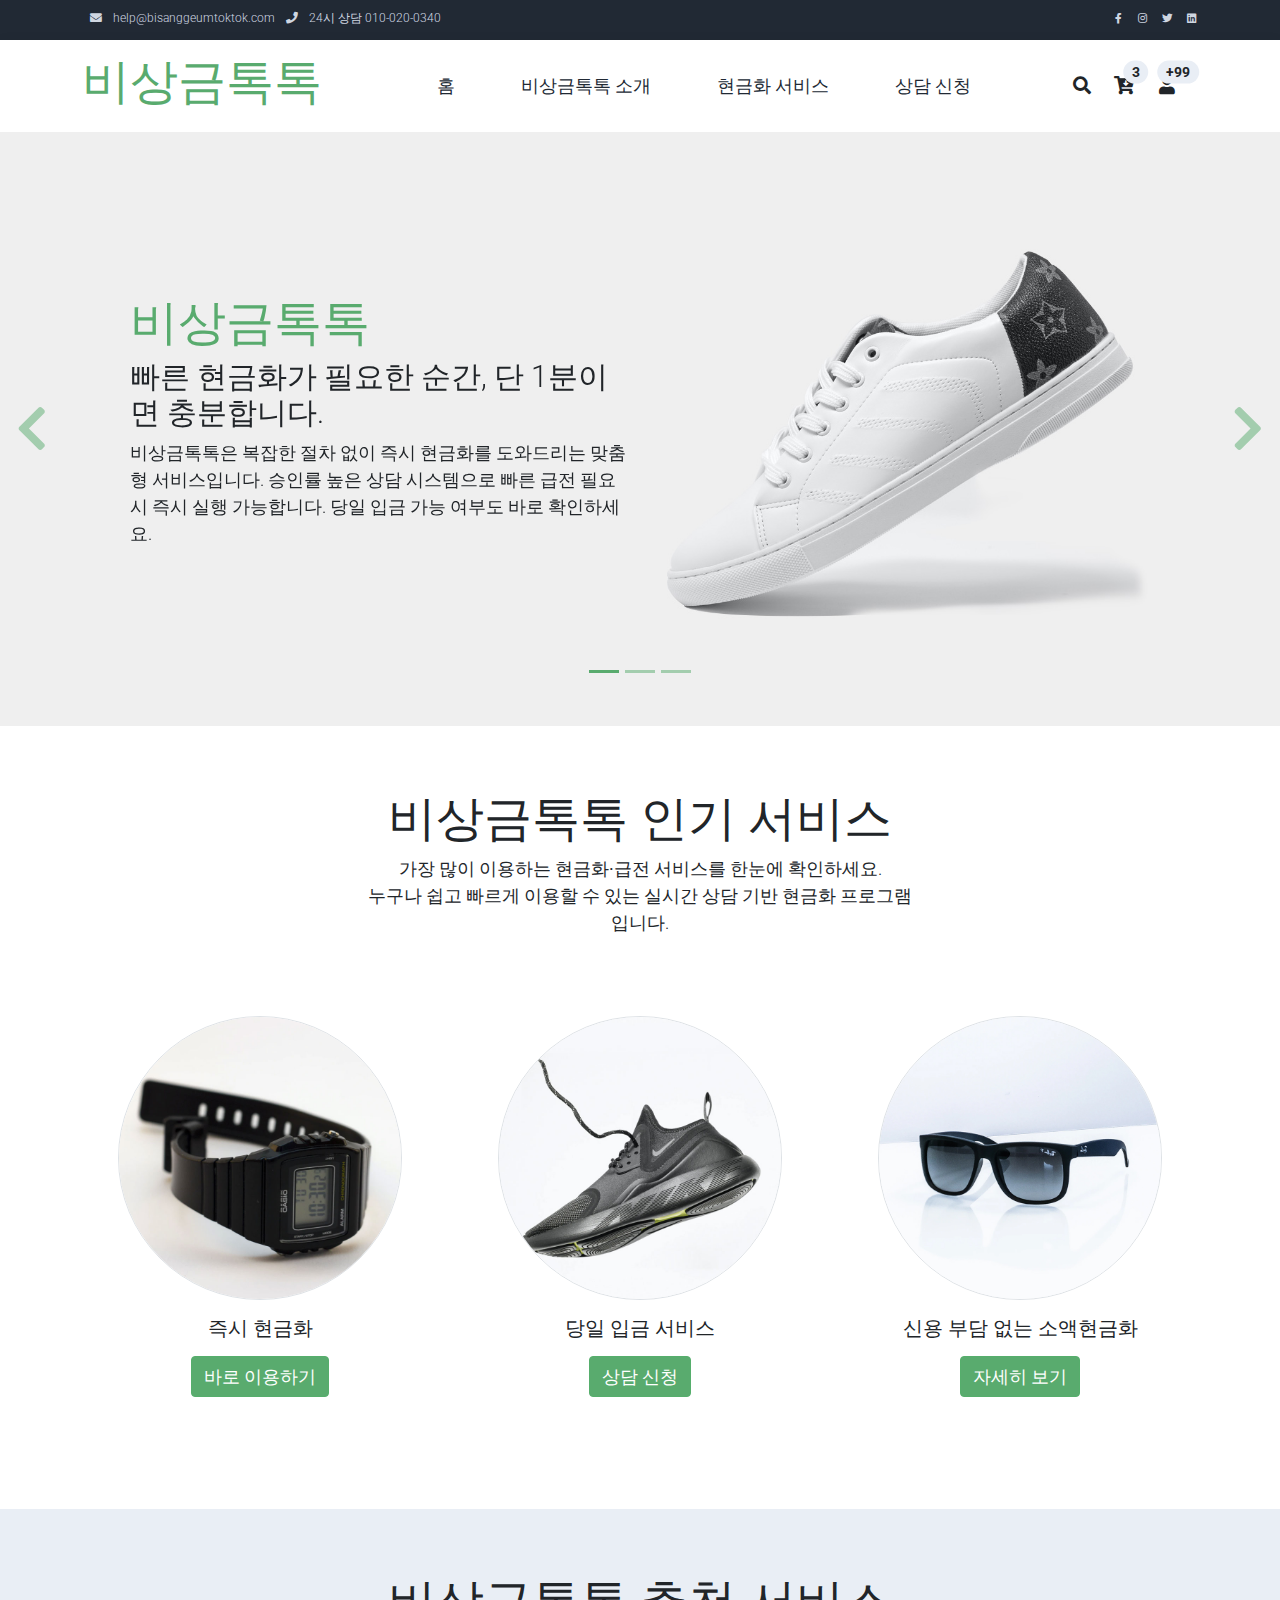
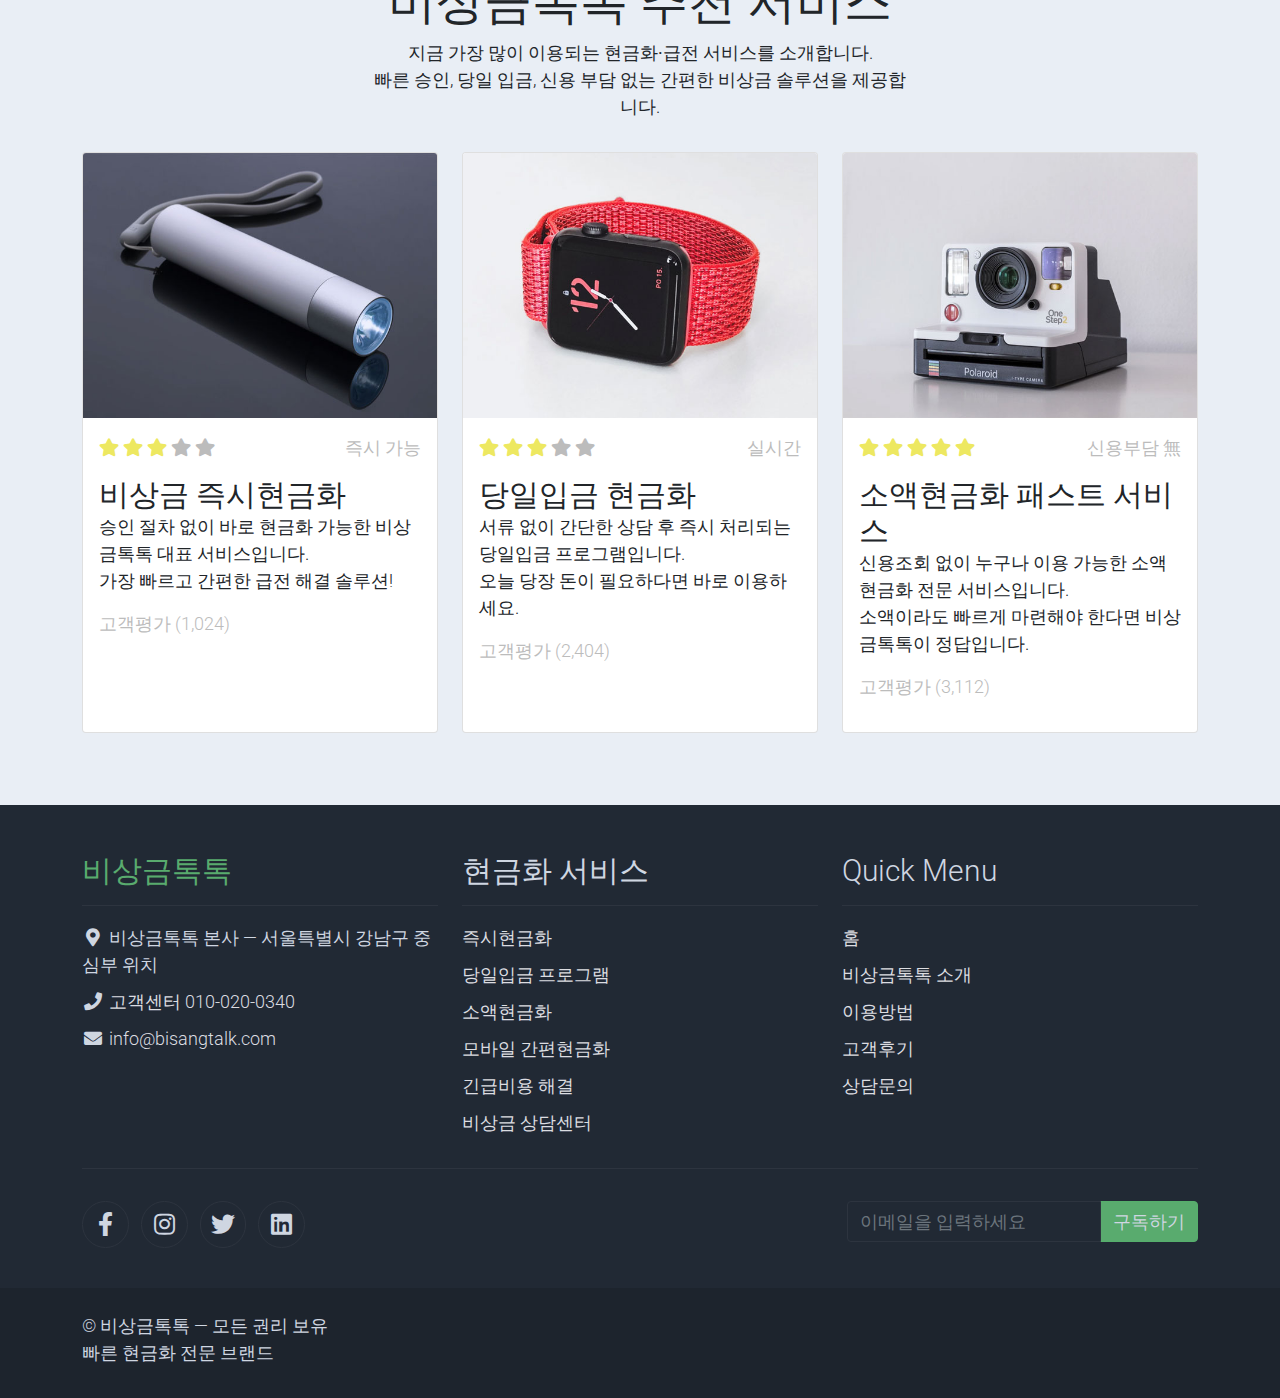
<file: 비상금톡톡/index.html>
<!DOCTYPE html>
<html lang="ko">

<head>
<meta name="google-site-verification" content="Q0sKBvQa6dpnaixbMsxV-RpuVKBAn2nOm4WITtyjEjw" />
<meta name="naver-site-verification" content="a6708157ecd66a9c22424163d364ea74c40c6149" />
<meta charset="utf-8" />
<meta name="viewport" content="width=device-width, initial-scale=1.0" />
<meta http-equiv="X-UA-Compatible" content="IE=edge" />

<!-- 기본 SEO -->
<title>비상금톡톡 | 정부 비상금·지원금·긴급자금 즉시 조회 서비스</title>
<meta name="description" content="비상금톡톡은 정부 비상금, 긴급지원금, 생활안정자금, 소액대출 정보를 가장 빠르게 제공하는 비상금 전문 안내 서비스입니다. 지원 대상·신청 방법·지급 일정까지 비상금톡톡에서 즉시 확인해보세요." />
<link rel="canonical" href="https://safetalktalk.netlify.app" />

<!-- Open Graph -->
<meta property="og:locale" content="ko_KR" />
<meta property="og:type" content="website" />
<meta property="og:title" content="비상금톡톡 | 정부 비상금·긴급지원금 최신 정보 총정리" />
<meta property="og:description" content="정부 비상금·긴급자금 정보를 놓치지 마세요! 비상금톡톡에서 지원대상, 신청절차, 지급일정을 가장 빠르게 확인할 수 있습니다." />
<meta property="og:url" content="https://safetalktalk.netlify.app" />
<meta property="og:site_name" content="비상금톡톡" />
<meta property="og:image" content="https://safetalktalk.netlify.appog-image.jpg" />

<!-- Twitter 카드 -->
<meta name="twitter:card" content="summary_large_image" />
<meta name="twitter:title" content="비상금톡톡 | 정부 비상금·지원금 신청 안내" />
<meta name="twitter:description" content="비상금톡톡에서 정부 비상금·지원금·긴급자금의 최신 정보를 즉시 확인하고 신청 방법까지 빠르게 안내받으세요." />
<meta name="twitter:image" content="https://safetalktalk.netlify.appog-image.jpg" />


    <link rel="stylesheet" href="assets/css/bootstrap.min.css">
    <link rel="stylesheet" href="assets/css/templatemo.css">
    <link rel="stylesheet" href="assets/css/custom.css">

    <!-- Load fonts style after rendering the layout styles -->
    <link rel="stylesheet" href="https://fonts.googleapis.com/css2?family=Roboto:wght@100;200;300;400;500;700;900&display=swap">
    <link rel="stylesheet" href="assets/css/fontawesome.min.css">
</head>

<body>
    <!-- Start Top Nav -->
    <nav class="navbar navbar-expand-lg bg-dark navbar-light d-none d-lg-block" id="templatemo_nav_top">
        <div class="container text-light">
            <div class="w-100 d-flex justify-content-between">
                <div>
                    <i class="fa fa-envelope mx-2"></i>
                    <a class="navbar-sm-brand text-light text-decoration-none" href="mailto:info@company.com">help@bisanggeumtoktok.com</a>
                    <i class="fa fa-phone mx-2"></i>
                    <a class="navbar-sm-brand text-light text-decoration-none" href="tel:010-020-0340">24시 상담 010-020-0340</a>
                </div>
                <div>
                    <a class="text-light"><i class="fab fa-facebook-f fa-sm fa-fw me-2"></i></a>
                    <a class="text-light"><i class="fab fa-instagram fa-sm fa-fw me-2"></i></a>
                    <a class="text-light"><i class="fab fa-twitter fa-sm fa-fw me-2"></i></a>
                    <a class="text-light"><i class="fab fa-linkedin fa-sm fa-fw"></i></a>
                </div>
            </div>
        </div>
    </nav>
    <!-- Close Top Nav -->


    <!-- Header -->
    <nav class="navbar navbar-expand-lg navbar-light shadow">
        <div class="container d-flex justify-content-between align-items-center">

            <a class="navbar-brand text-success logo h1 align-self-center" href="index.html">
                비상금톡톡
            </a>

            <button class="navbar-toggler border-0" type="button" data-bs-toggle="collapse" data-bs-target="#templatemo_main_nav">
                <span class="navbar-toggler-icon"></span>
            </button>

            <div class="align-self-center collapse navbar-collapse flex-fill d-lg-flex justify-content-lg-between" id="templatemo_main_nav">
                <div class="flex-fill">
                    <ul class="nav navbar-nav d-flex justify-content-between mx-lg-auto">
                        <li class="nav-item">
                            <a class="nav-link" href="index.html">홈</a>
                        </li>
                        <li class="nav-item">
                            <a class="nav-link" href="about.html">비상금톡톡 소개</a>
                        </li>
                        <li class="nav-item">
                            <a class="nav-link" href="shop.html">현금화 서비스</a>
                        </li>
                        <li class="nav-item">
                            <a class="nav-link" href="contact.html">상담 신청</a>
                        </li>
                    </ul>
                </div>
                <div class="navbar align-self-center d-flex">

                    <a class="nav-icon d-none d-lg-inline" data-bs-toggle="modal" data-bs-target="#templatemo_search">
                        <i class="fa fa-fw fa-search text-dark mr-2"></i>
                    </a>

                    <a class="nav-icon position-relative text-decoration-none">
                        <i class="fa fa-fw fa-cart-arrow-down text-dark mr-1"></i>
                        <span class="position-absolute top-0 left-100 translate-middle badge rounded-pill bg-light text-dark">3</span>
                    </a>

                    <a class="nav-icon position-relative text-decoration-none">
                        <i class="fa fa-fw fa-user text-dark mr-3"></i>
                        <span class="position-absolute top-0 left-100 translate-middle badge rounded-pill bg-light text-dark">+99</span>
                    </a>

                </div>
            </div>

        </div>
    </nav>
    <!-- Close Header -->


    <!-- Modal (Search) -->
    <div class="modal fade bg-white" id="templatemo_search">
        <div class="modal-dialog modal-lg">
            <div class="w-100 pt-1 mb-5 text-right">
                <button class="btn-close" data-bs-dismiss="modal"></button>
            </div>
            <form class="modal-content modal-body border-0 p-0">
                <div class="input-group mb-2">
                    <input type="text" class="form-control" id="inputModalSearch" name="q" placeholder="비상금톡톡 서비스 검색...">
                    <button class="input-group-text bg-success text-light">
                        <i class="fa fa-fw fa-search text-white"></i>
                    </button>
                </div>
            </form>
        </div>
    </div>


    <!-- Start Banner Hero -->
    <div id="template-mo-zay-hero-carousel" class="carousel slide" data-bs-ride="carousel">

        <ol class="carousel-indicators">
            <li data-bs-slide-to="0" class="active"></li>
            <li data-bs-slide-to="1"></li>
            <li data-bs-slide-to="2"></li>
        </ol>

        <div class="carousel-inner">

            <!-- Slide 1 -->
            <div class="carousel-item active">
                <div class="container">
                    <div class="row p-5">
                        <div class="mx-auto col-md-8 col-lg-6 order-lg-last">
                            <img class="img-fluid" src="./assets/img/banner_img_01.jpg" alt="">
                        </div>
                        <div class="col-lg-6 d-flex align-items-center">
                            <div class="text-align-left align-self-center">

                                <h1 class="h1 text-success"><b>비상금톡톡</b></h1>
                                <h3 class="h2">빠른 현금화가 필요한 순간, 단 1분이면 충분합니다.</h3>

                                <p>
                                    비상금톡톡은 복잡한 절차 없이 <b>즉시 현금화</b>를 도와드리는 맞춤형 서비스입니다.  
                                    승인률 높은 상담 시스템으로 <b>빠른 급전 필요 시 즉시 실행</b> 가능합니다.  
                                    당일 입금 가능 여부도 바로 확인하세요.
                                </p>

                            </div>
                        </div>
                    </div>
                </div>
            </div>

            <!-- Slide 2 -->
            <div class="carousel-item">
                <div class="container">
                    <div class="row p-5">
                        <div class="mx-auto col-md-8 col-lg-6 order-lg-last">
                            <img class="img-fluid" src="./assets/img/banner_img_02.jpg" alt="">
                        </div>
                        <div class="col-lg-6 d-flex align-items-center">
                            <div class="text-align-left">

                                <h1 class="h1">현금화가 막힐 때도</h1>
                                <h3 class="h2">비상금톡톡은 길을 찾습니다</h3>

                                <p>
                                    일반적인 현금화가 어려운 상황에서도  
                                    비상금톡톡의 전문 상담을 통해 <b>가장 빠른 해결 방안</b>을 안내받을 수 있습니다.  
                                    승인 가능성 높은 루트만 안내해 드립니다.
                                </p>

                            </div>
                        </div>
                    </div>
                </div>
            </div>

            <!-- Slide 3 -->
            <div class="carousel-item">
                <div class="container">
                    <div class="row p-5">
                        <div class="mx-auto col-md-8 col-lg-6 order-lg-last">
                            <img class="img-fluid" src="./assets/img/banner_img_03.jpg" alt="">
                        </div>
                        <div class="col-lg-6 d-flex align-items-center">
                            <div class="text-align-left">

                                <h1 class="h1">오늘 당일 입금</h1>
                                <h3 class="h2">비상금톡톡이 도와드립니다</h3>

                                <p>
                                    번거로운 절차 없이 <b>즉시 상담 → 입금 확인 단계</b>로 진행됩니다.  
                                    신용등급 부담 없이 누구나 간편하게 신청 가능하며,  
                                    <b>신속한 현금화</b>가 필요한 분들에게 최적화된 서비스입니다.
                                </p>

                            </div>
                        </div>
                    </div>
                </div>
            </div>

        </div>

        <a class="carousel-control-prev text-decoration-none w-auto ps-3" href="#template-mo-zay-hero-carousel" data-bs-slide="prev">
            <i class="fas fa-chevron-left"></i>
        </a>
        <a class="carousel-control-next text-decoration-none w-auto pe-3" href="#template-mo-zay-hero-carousel" data-bs-slide="next">
            <i class="fas fa-chevron-right"></i>
        </a>
    </div>
    <!-- End Banner Hero -->
    <!-- Start Categories of The Month -->
    <section class="container py-5">
        <div class="row text-center pt-3">
            <div class="col-lg-6 m-auto">
                <h1 class="h1">비상금톡톡 인기 서비스</h1>
                <p>
                    가장 많이 이용하는 <b>현금화·급전 서비스</b>를 한눈에 확인하세요.<br>
                    누구나 쉽고 빠르게 이용할 수 있는 실시간 상담 기반 현금화 프로그램입니다.
                </p>
            </div>
        </div>

        <div class="row">
            <div class="col-12 col-md-4 p-5 mt-3">
                <a><img src="./assets/img/category_img_01.jpg" class="rounded-circle img-fluid border"></a>
                <h5 class="text-center mt-3 mb-3">즉시 현금화</h5>
                <p class="text-center">
                    <a class="btn btn-success">바로 이용하기</a>
                </p>
            </div>

            <div class="col-12 col-md-4 p-5 mt-3">
                <a><img src="./assets/img/category_img_02.jpg" class="rounded-circle img-fluid border"></a>
                <h2 class="h5 text-center mt-3 mb-3">당일 입금 서비스</h2>
                <p class="text-center">
                    <a class="btn btn-success">상담 신청</a>
                </p>
            </div>

            <div class="col-12 col-md-4 p-5 mt-3">
                <a><img src="./assets/img/category_img_03.jpg" class="rounded-circle img-fluid border"></a>
                <h2 class="h5 text-center mt-3 mb-3">신용 부담 없는 소액현금화</h2>
                <p class="text-center">
                    <a class="btn btn-success">자세히 보기</a>
                </p>
            </div>
        </div>
    </section>
    <!-- End Categories of The Month -->
    <!-- Start Featured Product -->
    <section class="bg-light">
        <div class="container py-5">
            <div class="row text-center py-3">
                <div class="col-lg-6 m-auto">
                    <h1 class="h1">비상금톡톡 추천 서비스</h1>
                    <p>
                        지금 가장 많이 이용되는 <b>현금화·급전 서비스</b>를 소개합니다.<br>
                        빠른 승인, 당일 입금, 신용 부담 없는 간편한 비상금 솔루션을 제공합니다.
                    </p>
                </div>
            </div>

            <div class="row">
                <!-- 1 -->
                <div class="col-12 col-md-4 mb-4">
                    <div class="card h-100">
                        <a>
                            <img src="./assets/img/feature_prod_01.jpg" class="card-img-top" alt="...">
                        </a>
                        <div class="card-body">
                            <ul class="list-unstyled d-flex justify-content-between">
                                <li>
                                    <i class="text-warning fa fa-star"></i>
                                    <i class="text-warning fa fa-star"></i>
                                    <i class="text-warning fa fa-star"></i>
                                    <i class="text-muted fa fa-star"></i>
                                    <i class="text-muted fa fa-star"></i>
                                </li>
                                <li class="text-muted text-right">즉시 가능</li>
                            </ul>

                            <a class="h2 text-decoration-none text-dark">비상금 즉시현금화</a>

                            <p class="card-text">
                                승인 절차 없이 바로 현금화 가능한 비상금톡톡 대표 서비스입니다.<br>
                                가장 빠르고 간편한 급전 해결 솔루션!
                            </p>

                            <p class="text-muted">고객평가 (1,024)</p>
                        </div>
                    </div>
                </div>

                <!-- 2 -->
                <div class="col-12 col-md-4 mb-4">
                    <div class="card h-100">
                        <a>
                            <img src="./assets/img/feature_prod_02.jpg" class="card-img-top" alt="...">
                        </a>
                        <div class="card-body">
                            <ul class="list-unstyled d-flex justify-content-between">
                                <li>
                                    <i class="text-warning fa fa-star"></i>
                                    <i class="text-warning fa fa-star"></i>
                                    <i class="text-warning fa fa-star"></i>
                                    <i class="text-muted fa fa-star"></i>
                                    <i class="text-muted fa fa-star"></i>
                                </li>
                                <li class="text-muted text-right">실시간</li>
                            </ul>

                            <a class="h2 text-decoration-none text-dark">당일입금 현금화</a>

                            <p class="card-text">
                                서류 없이 간단한 상담 후 즉시 처리되는 <b>당일입금 프로그램</b>입니다.<br>
                                오늘 당장 돈이 필요하다면 바로 이용하세요.
                            </p>

                            <p class="text-muted">고객평가 (2,404)</p>
                        </div>
                    </div>
                </div>

                <!-- 3 -->
                <div class="col-12 col-md-4 mb-4">
                    <div class="card h-100">
                        <a>
                            <img src="./assets/img/feature_prod_03.jpg" class="card-img-top" alt="...">
                        </a>
                        <div class="card-body">
                            <ul class="list-unstyled d-flex justify-content-between">
                                <li>
                                    <i class="text-warning fa fa-star"></i>
                                    <i class="text-warning fa fa-star"></i>
                                    <i class="text-warning fa fa-star"></i>
                                    <i class="text-warning fa fa-star"></i>
                                    <i class="text-warning fa fa-star"></i>
                                </li>
                                <li class="text-muted text-right">신용부담 無</li>
                            </ul>

                            <a class="h2 text-decoration-none text-dark">소액현금화 패스트 서비스</a>

                            <p class="card-text">
                                신용조회 없이 누구나 이용 가능한 <b>소액현금화 전문 서비스</b>입니다.<br>
                                소액이라도 빠르게 마련해야 한다면 비상금톡톡이 정답입니다.
                            </p>

                            <p class="text-muted">고객평가 (3,112)</p>
                        </div>
                    </div>
                </div>
            </div>

        </div>
    </section>
    <!-- End Featured Product -->
    <!-- Start Footer -->
    <footer class="bg-dark" id="tempaltemo_footer">
        <div class="container">
            <div class="row">

                <div class="col-md-4 pt-5">
                    <h2 class="h2 text-success border-bottom pb-3 border-light logo">비상금톡톡</h2>
                    <ul class="list-unstyled text-light footer-link-list">
                        <li>
                            <i class="fas fa-map-marker-alt fa-fw"></i>
                            비상금톡톡 본사 — 서울특별시 강남구 중심부 위치
                        </li>
                        <li>
                            <i class="fa fa-phone fa-fw"></i>
                            <a class="text-decoration-none" href="tel:010-020-0340">고객센터 010-020-0340</a>
                        </li>
                        <li>
                            <i class="fa fa-envelope fa-fw"></i>
                            <a class="text-decoration-none" href="mailto:info@company.com">info@bisangtalk.com</a>
                        </li>
                    </ul>
                </div>

                <div class="col-md-4 pt-5">
                    <h2 class="h2 text-light border-bottom pb-3 border-light">현금화 서비스</h2>
                    <ul class="list-unstyled text-light footer-link-list">
                        <li><a class="text-decoration-none">즉시현금화</a></li>
                        <li><a class="text-decoration-none">당일입금 프로그램</a></li>
                        <li><a class="text-decoration-none">소액현금화</a></li>
                        <li><a class="text-decoration-none">모바일 간편현금화</a></li>
                        <li><a class="text-decoration-none">긴급비용 해결</a></li>
                        <li><a class="text-decoration-none">비상금 상담센터</a></li>
                    </ul>
                </div>

                <div class="col-md-4 pt-5">
                    <h2 class="h2 text-light border-bottom pb-3 border-light">Quick Menu</h2>
                    <ul class="list-unstyled text-light footer-link-list">
                        <li><a class="text-decoration-none" href="#">홈</a></li>
                        <li><a class="text-decoration-none" href="#">비상금톡톡 소개</a></li>
                        <li><a class="text-decoration-none" href="#">이용방법</a></li>
                        <li><a class="text-decoration-none" href="#">고객후기</a></li>
                        <li><a class="text-decoration-none" href="#">상담문의</a></li>
                    </ul>
                </div>

            </div>

            <div class="row text-light mb-4">
                <div class="col-12 mb-3">
                    <div class="w-100 my-3 border-top border-light"></div>
                </div>
                <div class="col-auto me-auto">
                    <ul class="list-inline text-left footer-icons">
                        <li class="list-inline-item border border-light rounded-circle text-center">
                            <a class="text-light text-decoration-none"><i class="fab fa-facebook-f fa-lg fa-fw"></i></a>
                        </li>
                        <li class="list-inline-item border border-light rounded-circle text-center">
                            <a class="text-light text-decoration-none"><i class="fab fa-instagram fa-lg fa-fw"></i></a>
                        </li>
                        <li class="list-inline-item border border-light rounded-circle text-center">
                            <a class="text-light text-decoration-none"><i class="fab fa-twitter fa-lg fa-fw"></i></a>
                        </li>
                        <li class="list-inline-item border border-light rounded-circle text-center">
                            <a class="text-light text-decoration-none"><i class="fab fa-linkedin fa-lg fa-fw"></i></a>
                        </li>
                    </ul>
                </div>

                <div class="col-auto">
                    <label class="sr-only" for="subscribeEmail">Email address</label>
                    <div class="input-group mb-2">
                        <input type="text" class="form-control bg-dark border-light" id="subscribeEmail" placeholder="이메일을 입력하세요">
                        <div class="input-group-text btn-success text-light">구독하기</div>
                    </div>
                </div>
            </div>
        </div>

        <div class="w-100 bg-black py-3">
            <div class="container">
                <div class="row pt-2">
                    <div class="col-12">
                        <p class="text-left text-light">
                            © 비상금톡톡 — 모든 권리 보유<br>
                            빠른 현금화 전문 브랜드
                        </p>
                    </div>
                </div>
            </div>
        </div>

    </footer>
    <!-- End Footer -->


</html>
</file>
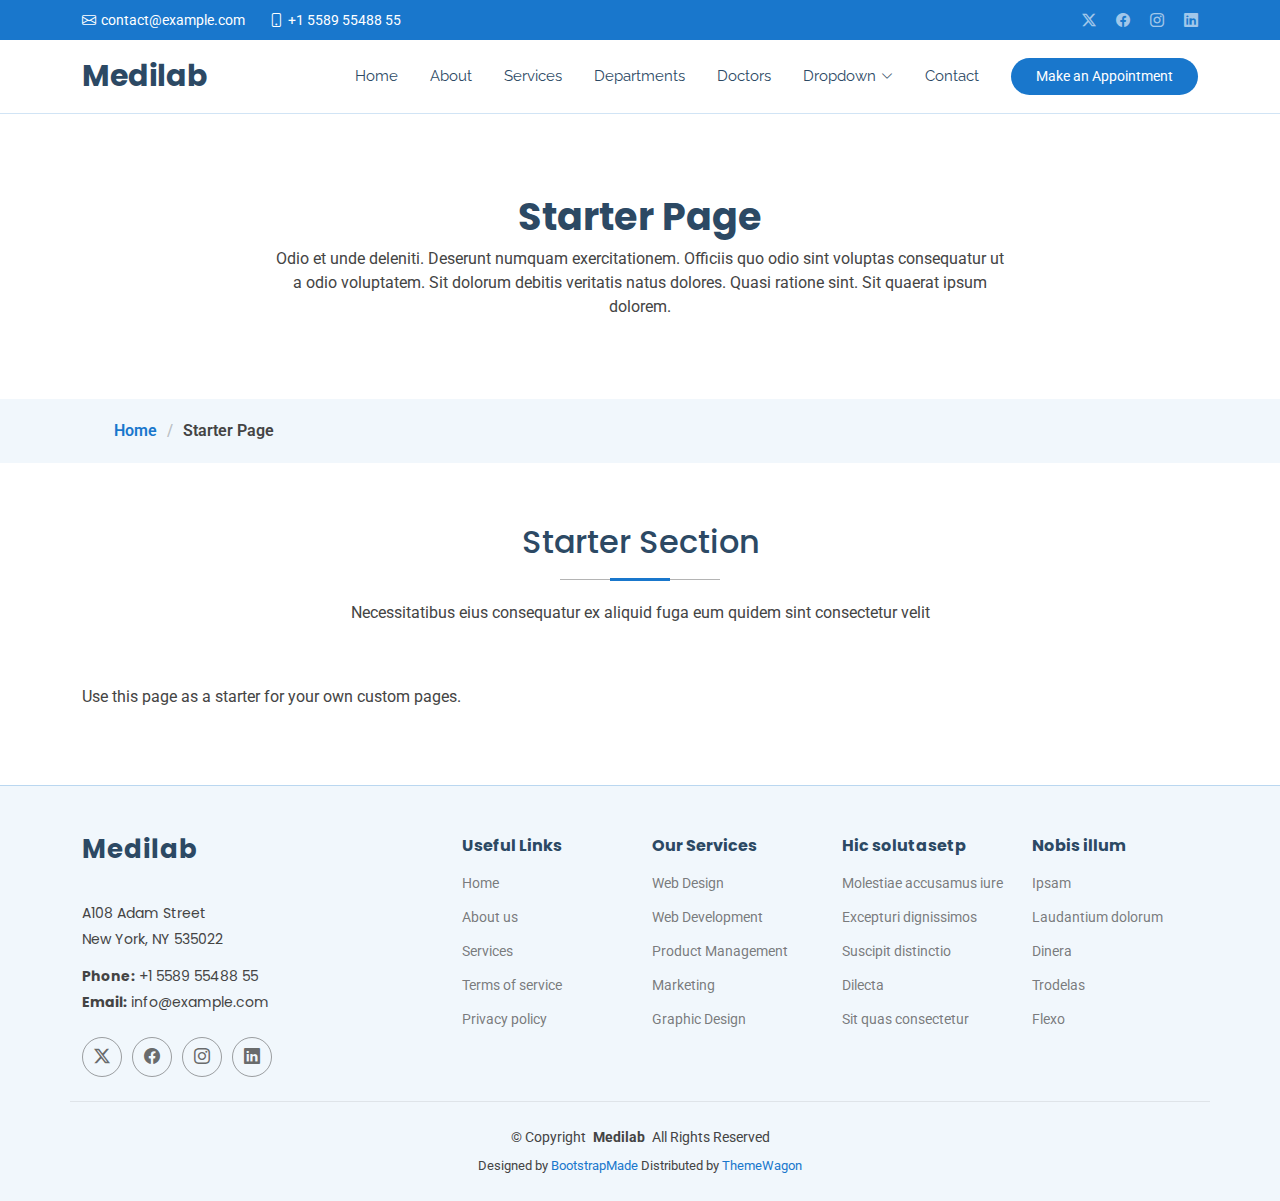
<file: starter-page.html>
<!DOCTYPE html>
<html lang="en">

<head>
  <meta charset="utf-8">
  <meta content="width=device-width, initial-scale=1.0" name="viewport">
  <title>Starter Page - Medilab Bootstrap Template</title>
  <meta name="description" content="">
  <meta name="keywords" content="">

  <!-- Favicons -->
  <link href="assets/img/favicon.png" rel="icon">
  <link href="assets/img/apple-touch-icon.png" rel="apple-touch-icon">

  <!-- Fonts -->
  <link href="https://fonts.googleapis.com" rel="preconnect">
  <link href="https://fonts.gstatic.com" rel="preconnect" crossorigin>
  <link href="https://fonts.googleapis.com/css2?family=Roboto:ital,wght@0,100;0,300;0,400;0,500;0,700;0,900;1,100;1,300;1,400;1,500;1,700;1,900&family=Poppins:ital,wght@0,100;0,200;0,300;0,400;0,500;0,600;0,700;0,800;0,900;1,100;1,200;1,300;1,400;1,500;1,600;1,700;1,800;1,900&family=Raleway:ital,wght@0,100;0,200;0,300;0,400;0,500;0,600;0,700;0,800;0,900;1,100;1,200;1,300;1,400;1,500;1,600;1,700;1,800;1,900&display=swap" rel="stylesheet">

  <!-- Vendor CSS Files -->
  <link href="assets/vendor/bootstrap/css/bootstrap.min.css" rel="stylesheet">
  <link href="assets/vendor/bootstrap-icons/bootstrap-icons.css" rel="stylesheet">
  <link href="assets/vendor/aos/aos.css" rel="stylesheet">
  <link href="assets/vendor/fontawesome-free/css/all.min.css" rel="stylesheet">
  <link href="assets/vendor/glightbox/css/glightbox.min.css" rel="stylesheet">
  <link href="assets/vendor/swiper/swiper-bundle.min.css" rel="stylesheet">

  <!-- Main CSS File -->
  <link href="assets/css/main.css" rel="stylesheet">

  <!-- =======================================================
  * Template Name: Medilab
  * Template URL: https://bootstrapmade.com/medilab-free-medical-bootstrap-theme/
  * Updated: Aug 07 2024 with Bootstrap v5.3.3
  * Author: BootstrapMade.com
  * License: https://bootstrapmade.com/license/
  ======================================================== -->
</head>

<body class="starter-page-page">

  <header id="header" class="header sticky-top">

    <div class="topbar d-flex align-items-center">
      <div class="container d-flex justify-content-center justify-content-md-between">
        <div class="contact-info d-flex align-items-center">
          <i class="bi bi-envelope d-flex align-items-center"><a href="mailto:contact@example.com">contact@example.com</a></i>
          <i class="bi bi-phone d-flex align-items-center ms-4"><span>+1 5589 55488 55</span></i>
        </div>
        <div class="social-links d-none d-md-flex align-items-center">
          <a href="#" class="twitter"><i class="bi bi-twitter-x"></i></a>
          <a href="#" class="facebook"><i class="bi bi-facebook"></i></a>
          <a href="#" class="instagram"><i class="bi bi-instagram"></i></a>
          <a href="#" class="linkedin"><i class="bi bi-linkedin"></i></a>
        </div>
      </div>
    </div><!-- End Top Bar -->

    <div class="branding d-flex align-items-center">

      <div class="container position-relative d-flex align-items-center justify-content-between">
        <a href="index.html" class="logo d-flex align-items-center me-auto">
          <!-- Uncomment the line below if you also wish to use an image logo -->
          <!-- <img src="assets/img/logo.png" alt=""> -->
          <h1 class="sitename">Medilab</h1>
        </a>

        <nav id="navmenu" class="navmenu">
          <ul>
            <li><a href="#hero">Home<br></a></li>
            <li><a href="#about">About</a></li>
            <li><a href="#services">Services</a></li>
            <li><a href="#departments">Departments</a></li>
            <li><a href="#doctors">Doctors</a></li>
            <li class="dropdown"><a href="#"><span>Dropdown</span> <i class="bi bi-chevron-down toggle-dropdown"></i></a>
              <ul>
                <li><a href="#">Dropdown 1</a></li>
                <li class="dropdown"><a href="#"><span>Deep Dropdown</span> <i class="bi bi-chevron-down toggle-dropdown"></i></a>
                  <ul>
                    <li><a href="#">Deep Dropdown 1</a></li>
                    <li><a href="#">Deep Dropdown 2</a></li>
                    <li><a href="#">Deep Dropdown 3</a></li>
                    <li><a href="#">Deep Dropdown 4</a></li>
                    <li><a href="#">Deep Dropdown 5</a></li>
                  </ul>
                </li>
                <li><a href="#">Dropdown 2</a></li>
                <li><a href="#">Dropdown 3</a></li>
                <li><a href="#">Dropdown 4</a></li>
              </ul>
            </li>
            <li><a href="#contact">Contact</a></li>
          </ul>
          <i class="mobile-nav-toggle d-xl-none bi bi-list"></i>
        </nav>

        <a class="cta-btn d-none d-sm-block" href="#appointment">Make an Appointment</a>

      </div>

    </div>

  </header>

  <main class="main">

    <!-- Page Title -->
    <div class="page-title" data-aos="fade">
      <div class="heading">
        <div class="container">
          <div class="row d-flex justify-content-center text-center">
            <div class="col-lg-8">
              <h1>Starter Page</h1>
              <p class="mb-0">Odio et unde deleniti. Deserunt numquam exercitationem. Officiis quo odio sint voluptas consequatur ut a odio voluptatem. Sit dolorum debitis veritatis natus dolores. Quasi ratione sint. Sit quaerat ipsum dolorem.</p>
            </div>
          </div>
        </div>
      </div>
      <nav class="breadcrumbs">
        <div class="container">
          <ol>
            <li><a href="index.html">Home</a></li>
            <li class="current">Starter Page</li>
          </ol>
        </div>
      </nav>
    </div><!-- End Page Title -->

    <!-- Starter Section Section -->
    <section id="starter-section" class="starter-section section">

      <!-- Section Title -->
      <div class="container section-title" data-aos="fade-up">
        <h2>Starter Section</h2>
        <p>Necessitatibus eius consequatur ex aliquid fuga eum quidem sint consectetur velit</p>
      </div><!-- End Section Title -->

      <div class="container" data-aos="fade-up">
        <p>Use this page as a starter for your own custom pages.</p>
      </div>

    </section><!-- /Starter Section Section -->

  </main>

  <footer id="footer" class="footer light-background">

    <div class="container footer-top">
      <div class="row gy-4">
        <div class="col-lg-4 col-md-6 footer-about">
          <a href="index.html" class="logo d-flex align-items-center">
            <span class="sitename">Medilab</span>
          </a>
          <div class="footer-contact pt-3">
            <p>A108 Adam Street</p>
            <p>New York, NY 535022</p>
            <p class="mt-3"><strong>Phone:</strong> <span>+1 5589 55488 55</span></p>
            <p><strong>Email:</strong> <span>info@example.com</span></p>
          </div>
          <div class="social-links d-flex mt-4">
            <a href=""><i class="bi bi-twitter-x"></i></a>
            <a href=""><i class="bi bi-facebook"></i></a>
            <a href=""><i class="bi bi-instagram"></i></a>
            <a href=""><i class="bi bi-linkedin"></i></a>
          </div>
        </div>

        <div class="col-lg-2 col-md-3 footer-links">
          <h4>Useful Links</h4>
          <ul>
            <li><a href="#">Home</a></li>
            <li><a href="#">About us</a></li>
            <li><a href="#">Services</a></li>
            <li><a href="#">Terms of service</a></li>
            <li><a href="#">Privacy policy</a></li>
          </ul>
        </div>

        <div class="col-lg-2 col-md-3 footer-links">
          <h4>Our Services</h4>
          <ul>
            <li><a href="#">Web Design</a></li>
            <li><a href="#">Web Development</a></li>
            <li><a href="#">Product Management</a></li>
            <li><a href="#">Marketing</a></li>
            <li><a href="#">Graphic Design</a></li>
          </ul>
        </div>

        <div class="col-lg-2 col-md-3 footer-links">
          <h4>Hic solutasetp</h4>
          <ul>
            <li><a href="#">Molestiae accusamus iure</a></li>
            <li><a href="#">Excepturi dignissimos</a></li>
            <li><a href="#">Suscipit distinctio</a></li>
            <li><a href="#">Dilecta</a></li>
            <li><a href="#">Sit quas consectetur</a></li>
          </ul>
        </div>

        <div class="col-lg-2 col-md-3 footer-links">
          <h4>Nobis illum</h4>
          <ul>
            <li><a href="#">Ipsam</a></li>
            <li><a href="#">Laudantium dolorum</a></li>
            <li><a href="#">Dinera</a></li>
            <li><a href="#">Trodelas</a></li>
            <li><a href="#">Flexo</a></li>
          </ul>
        </div>

      </div>
    </div>

    <div class="container copyright text-center mt-4">
      <p>© <span>Copyright</span> <strong class="px-1 sitename">Medilab</strong> <span>All Rights Reserved</span></p>
      <div class="credits">
        <!-- All the links in the footer should remain intact. -->
        <!-- You can delete the links only if you've purchased the pro version. -->
        <!-- Licensing information: https://bootstrapmade.com/license/ -->
        <!-- Purchase the pro version with working PHP/AJAX contact form: [buy-url] -->
        Designed by <a href="https://bootstrapmade.com/">BootstrapMade</a> Distributed by <a href=“https://themewagon.com>ThemeWagon
      </div>
    </div>

  </footer>

  <!-- Scroll Top -->
  <a href="#" id="scroll-top" class="scroll-top d-flex align-items-center justify-content-center"><i class="bi bi-arrow-up-short"></i></a>

  <!-- Preloader -->
  <div id="preloader"></div>

  <!-- Vendor JS Files -->
  <script src="assets/vendor/bootstrap/js/bootstrap.bundle.min.js"></script>
  <script src="assets/vendor/php-email-form/validate.js"></script>
  <script src="assets/vendor/aos/aos.js"></script>
  <script src="assets/vendor/glightbox/js/glightbox.min.js"></script>
  <script src="assets/vendor/purecounter/purecounter_vanilla.js"></script>
  <script src="assets/vendor/swiper/swiper-bundle.min.js"></script>

  <!-- Main JS File -->
  <script src="assets/js/main.js"></script>

</body>

</html>
</file>
<file: 비상금톡톡/assets/css/templatemo.css>
/*

TemplateMo 559 Zay Shop

https://templatemo.com/tm-559-zay-shop

---------------------------------------------
Table of contents
------------------------------------------------
1. Typography
2. General
3. Nav
4. Hero Carousel
5. Accordion
6. Shop
7. Product
8. Carousel Hero
9. Carousel Brand
10. Services
11. Contact map
12. Footer
13. Small devices (landscape phones, 576px and up)
14. Medium devices (tablets, 768px and up)
15. Large devices (desktops, 992px and up)
16. Extra large devices (large desktops, 1200px and up)
--------------------------------------------- */




/* Typography */
body, ul, li, p, a, label, input, div {
  font-family: 'Roboto', sans-serif;
  font-size: 18px !important;
  font-weight: 300 !important;
}
.h1 {
  font-family: 'Roboto', sans-serif;
  font-size: 48px !important;
  font-weight: 200 !important;
}
.h2 {
  font-family: 'Roboto', sans-serif;
  font-size: 30px !important;
  font-weight: 300;
}
.h3 {
  font-family: 'Roboto', sans-serif;
  font-size: 22px !important;
}
/* General */
.logo { font-weight: 500 !important;}
.text-warning {  color: #ede861 !important;}
.text-muted { color: #bcbcbc !important;}
.text-success { color: #59ab6e !important;}
.text-light { color: #cfd6e1 !important;}
.bg-dark { background-color: #212934 !important;}
.bg-light { background-color: #e9eef5 !important;}
.bg-black { background-color: #1d242d !important;}
.bg-success { background-color: #59ab6e !important;}
.btn-success {
  background-color: #59ab6e !important;
  border-color: #56ae6c !important;
}
.pagination .page-link:hover {color: #000;}
.pagination .page-link:hover, .pagination .page-link.active {
  background-color: #69bb7e;
  color: #fff;
}
/* Nav */
#templatemo_nav_top { min-height: 40px;}
#templatemo_nav_top * { font-size: .9em !important;}
#templatemo_main_nav a { color: #212934;}
#templatemo_main_nav a:hover { color: #69bb7e;}
#templatemo_main_nav .navbar .nav-icon { margin-right: 20px;}

/* Hero Carousel */
#template-mo-zay-hero-carousel { background: #efefef !important;}
/* Accordion */
.templatemo-accordion a { color: #000;}
.templatemo-accordion a:hover { color: #333d4a;}
/* Shop */
.shop-top-menu a:hover { color: #69bb7e !important;}
/* Product */
.product-wap { box-shadow: 0px 5px 10px 0px rgba(0, 0, 0, 0.10);}
.product-wap .product-color-dot.color-dot-red { background:#f71515;}
.product-wap .product-color-dot.color-dot-blue { background:#6db4fe;}
.product-wap .product-color-dot.color-dot-black { background:#000000;}
.product-wap .product-color-dot.color-dot-light { background:#e0e0e0;}
.product-wap .product-color-dot.color-dot-green { background:#0bff7e;}
.card.product-wap .card .product-overlay {
  background: rgba(0,0,0,.2);
  visibility: hidden;
  opacity: 0;
  transition: .3s;
}
.card.product-wap:hover .card .product-overlay {
  visibility: visible;
  opacity: 1;
}
.card.product-wap a { color: #000;}
#carousel-related-product .slick-slide:focus { outline: none !important;}
#carousel-related-product .slick-dots li button:before {
  font-size: 15px;
  margin-top: 20px;
}
/* Brand */
.brand-img {
  filter: grayscale(100%);
  opacity: 0.5;
  transition: .5s;
}
.brand-img:hover {
  filter: grayscale(0%);
  opacity: 1;
}
/* Carousel Hero */
#template-mo-zay-hero-carousel .carousel-indicators li {
  margin-top: -50px;
  background-color: #59ab6e;
}
#template-mo-zay-hero-carousel .carousel-control-next i,
#template-mo-zay-hero-carousel .carousel-control-prev i {
  color: #59ab6e !important;
  font-size: 2.8em !important;
}
/* Carousel Brand */
.tempaltemo-carousel .h1 {
  font-size: .5em !important;
  color: #000 !important;
}
/* Services */
.services-icon-wap {transition: .3s;}
.services-icon-wap:hover, .services-icon-wap:hover i {color: #fff;}
.services-icon-wap:hover {background: #69bb7e;}
/* Contact map */
.leaflet-control a, .leaflet-control { font-size: 10px !important;}
.form-control { border: 1px solid #e8e8e8;}
/* Footer */
#tempaltemo_footer a { color: #dcdde1;}
#tempaltemo_footer a:hover { color: #68bb7d;}
#tempaltemo_footer ul.footer-link-list li { padding-top: 10px;}
#tempaltemo_footer ul.footer-icons li {
  width: 2.6em;
  height: 2.6em;
  line-height: 2.6em;
}
#tempaltemo_footer ul.footer-icons li:hover {
  background-color: #cfd6e1;
  transition: .5s;
}
#tempaltemo_footer ul.footer-icons li:hover i {
  color: #212934;
  transition: .5s;
}
#tempaltemo_footer .border-light { border-color: #2d343f !important;}
/*
// Extra small devices (portrait phones, less than 576px)
// No media query since this is the default in Bootstrap
*/
/* Small devices (landscape phones, 576px and up)*/
.product-wap .h3, .product-wap li, .product-wap i, .product-wap p {
  font-size: 12px !important;
}
.product-wap .product-color-dot {
  width: 6px;
  height: 6px;
}

@media (min-width: 576px) {
  .tempaltemo-carousel .h1 { font-size: 1em !important;}
}

/*// Medium devices (tablets, 768px and up)*/
@media (min-width: 768px) {
  #templatemo_main_nav .navbar-nav {max-width: 450px;}
 }

/* Large devices (desktops, 992px and up)*/
@media (min-width: 992px) {
  #templatemo_main_nav .navbar-nav {max-width: 550px;}
  #template-mo-zay-hero-carousel .carousel-item {min-height: 30rem !important;}
  .product-wap .h3, .product-wap li, .product-wap i, .product-wap p {font-size: 18px !important;}
  .product-wap .product-color-dot {
    width: 12px;
    height: 12px;
  }
}

/* Extra large devices (large desktops, 1200px and up)*/
@media (min-width: 1200px) {}
</file>
<file: 비상금톡톡/assets/css/custom.css>
/*
Custom Css
*/
</file>
<file: assets/css/main.css>
/**
* Template Name: Medilab
* Template URL: https://bootstrapmade.com/medilab-free-medical-bootstrap-theme/
* Updated: Aug 07 2024 with Bootstrap v5.3.3
* Author: BootstrapMade.com
* License: https://bootstrapmade.com/license/
*/

/*--------------------------------------------------------------
# Font & Color Variables
# Help: https://bootstrapmade.com/color-system/
--------------------------------------------------------------*/
/* Fonts */

:root {
  --default-font: "Roboto",  system-ui, -apple-system, "Segoe UI", Roboto, "Helvetica Neue", Arial, "Noto Sans", "Liberation Sans", sans-serif, "Apple Color Emoji", "Segoe UI Emoji", "Segoe UI Symbol", "Noto Color Emoji";
  --heading-font: "Poppins",  sans-serif;
  --nav-font: "Raleway",  sans-serif;
}

/* Global Colors - The following color variables are used throughout the website. Updating them here will change the color scheme of the entire website */
:root { 
  --background-color: #ffffff; /* Background color for the entire website, including individual sections */
  --default-color: #444444; /* Default color used for the majority of the text content across the entire website */
  --heading-color: #2c4964; /* Color for headings, subheadings and title throughout the website */
  --accent-color: #1977cc; /* Accent color that represents your brand on the website. It's used for buttons, links, and other elements that need to stand out */
  --surface-color: #ffffff; /* The surface color is used as a background of boxed elements within sections, such as cards, icon boxes, or other elements that require a visual separation from the global background. */
  --contrast-color: #ffffff; /* Contrast color for text, ensuring readability against backgrounds of accent, heading, or default colors. */
}

/* Nav Menu Colors - The following color variables are used specifically for the navigation menu. They are separate from the global colors to allow for more customization options */
:root {
  --nav-color: #2c4964;  /* The default color of the main navmenu links */
  --nav-hover-color: #1977cc; /* Applied to main navmenu links when they are hovered over or active */
  --nav-mobile-background-color: #ffffff; /* Used as the background color for mobile navigation menu */
  --nav-dropdown-background-color: #ffffff; /* Used as the background color for dropdown items that appear when hovering over primary navigation items */
  --nav-dropdown-color: #2c4964; /* Used for navigation links of the dropdown items in the navigation menu. */
  --nav-dropdown-hover-color: #1977cc; /* Similar to --nav-hover-color, this color is applied to dropdown navigation links when they are hovered over. */
}

/* Color Presets - These classes override global colors when applied to any section or element, providing reuse of the sam color scheme. */

.light-background {
  --background-color: #f1f7fc;
  --surface-color: #ffffff;
}

.dark-background {
  --background-color: #060606;
  --default-color: #ffffff;
  --heading-color: #ffffff;
  --surface-color: #252525;
  --contrast-color: #ffffff;
}

/* Smooth scroll */
:root {
  scroll-behavior: smooth;
}

/*--------------------------------------------------------------
# General Styling & Shared Classes
--------------------------------------------------------------*/
body {
  color: var(--default-color);
  background-color: var(--background-color);
  font-family: var(--default-font);
}

a {
  color: var(--accent-color);
  text-decoration: none;
  transition: 0.3s;
}

a:hover {
  color: color-mix(in srgb, var(--accent-color), transparent 25%);
  text-decoration: none;
}

h1,
h2,
h3,
h4,
h5,
h6 {
  color: var(--heading-color);
  font-family: var(--heading-font);
}

/* Pulsating Play Button
------------------------------*/
.pulsating-play-btn {
  width: 94px;
  height: 94px;
  background: radial-gradient(var(--accent-color) 50%, color-mix(in srgb, var(--accent-color), transparent 75%) 52%);
  border-radius: 50%;
  display: block;
  position: relative;
  overflow: hidden;
}

.pulsating-play-btn:before {
  content: "";
  position: absolute;
  width: 120px;
  height: 120px;
  animation-delay: 0s;
  animation: pulsate-play-btn 2s;
  animation-direction: forwards;
  animation-iteration-count: infinite;
  animation-timing-function: steps;
  opacity: 1;
  border-radius: 50%;
  border: 5px solid color-mix(in srgb, var(--accent-color), transparent 30%);
  top: -15%;
  left: -15%;
  background: rgba(198, 16, 0, 0);
}

.pulsating-play-btn:after {
  content: "";
  position: absolute;
  left: 50%;
  top: 50%;
  transform: translateX(-40%) translateY(-50%);
  width: 0;
  height: 0;
  border-top: 10px solid transparent;
  border-bottom: 10px solid transparent;
  border-left: 15px solid #fff;
  z-index: 100;
  transition: all 400ms cubic-bezier(0.55, 0.055, 0.675, 0.19);
}

.pulsating-play-btn:hover:before {
  content: "";
  position: absolute;
  left: 50%;
  top: 50%;
  transform: translateX(-40%) translateY(-50%);
  width: 0;
  height: 0;
  border: none;
  border-top: 10px solid transparent;
  border-bottom: 10px solid transparent;
  border-left: 15px solid #fff;
  z-index: 200;
  animation: none;
  border-radius: 0;
}

.pulsating-play-btn:hover:after {
  border-left: 15px solid var(--accent-color);
  transform: scale(20);
}

@keyframes pulsate-play-btn {
  0% {
    transform: scale(0.6, 0.6);
    opacity: 1;
  }

  100% {
    transform: scale(1, 1);
    opacity: 0;
  }
}

/* PHP Email Form Messages
------------------------------*/
.php-email-form .error-message {
  display: none;
  background: #df1529;
  color: #ffffff;
  text-align: left;
  padding: 15px;
  margin-bottom: 24px;
  font-weight: 600;
}

.php-email-form .sent-message {
  display: none;
  color: #ffffff;
  background: #059652;
  text-align: center;
  padding: 15px;
  margin-bottom: 24px;
  font-weight: 600;
}

.php-email-form .loading {
  display: none;
  background: var(--surface-color);
  text-align: center;
  padding: 15px;
  margin-bottom: 24px;
}

.php-email-form .loading:before {
  content: "";
  display: inline-block;
  border-radius: 50%;
  width: 24px;
  height: 24px;
  margin: 0 10px -6px 0;
  border: 3px solid var(--accent-color);
  border-top-color: var(--surface-color);
  animation: php-email-form-loading 1s linear infinite;
}

@keyframes php-email-form-loading {
  0% {
    transform: rotate(0deg);
  }

  100% {
    transform: rotate(360deg);
  }
}

/*--------------------------------------------------------------
# Global Header
--------------------------------------------------------------*/
.header {
  color: var(--default-color);
  transition: all 0.5s;
  z-index: 997;
  background-color: var(--background-color);
}

.header .topbar {
  background-color: var(--accent-color);
  height: 40px;
  padding: 0;
  font-size: 14px;
  transition: all 0.5s;
}

.header .topbar .contact-info i {
  font-style: normal;
  color: var(--contrast-color);
}

.header .topbar .contact-info i a,
.header .topbar .contact-info i span {
  padding-left: 5px;
  color: var(--contrast-color);
}

@media (max-width: 575px) {

  .header .topbar .contact-info i a,
  .header .topbar .contact-info i span {
    font-size: 13px;
  }
}

.header .topbar .contact-info i a {
  line-height: 0;
  transition: 0.3s;
}

.header .topbar .contact-info i a:hover {
  color: var(--contrast-color);
  text-decoration: underline;
}

.header .topbar .social-links a {
  color: color-mix(in srgb, var(--contrast-color), transparent 40%);
  line-height: 0;
  transition: 0.3s;
  margin-left: 20px;
}

.header .topbar .social-links a:hover {
  color: var(--contrast-color);
}

.header .branding {
  min-height: 60px;
  padding: 10px 0;
}

.header .logo {
  line-height: 1;
}

.header .logo img {
  max-height: 36px;
  margin-right: 8px;
}

.header .logo h1 {
  font-size: 30px;
  margin: 0;
  font-weight: 700;
  color: var(--heading-color);
}

.header .cta-btn,
.header .cta-btn:focus {
  color: var(--contrast-color);
  background: var(--accent-color);
  font-size: 14px;
  padding: 8px 25px;
  margin: 0 0 0 30px;
  border-radius: 50px;
  transition: 0.3s;
}

.header .cta-btn:hover,
.header .cta-btn:focus:hover {
  color: var(--contrast-color);
  background: color-mix(in srgb, var(--accent-color), transparent 15%);
}

@media (max-width: 1200px) {
  .header .logo {
    order: 1;
  }

  .header .cta-btn {
    order: 2;
    margin: 0 15px 0 0;
    padding: 6px 15px;
  }

  .header .navmenu {
    order: 3;
  }
}

.scrolled .header {
  box-shadow: 0px 0 18px rgba(0, 0, 0, 0.1);
}

.scrolled .header .topbar {
  height: 0;
  visibility: hidden;
  overflow: hidden;
}

/*--------------------------------------------------------------
# Navigation Menu
--------------------------------------------------------------*/
/* Desktop Navigation */
@media (min-width: 1200px) {
  .navmenu {
    padding: 0;
  }

  .navmenu ul {
    margin: 0;
    padding: 0;
    display: flex;
    list-style: none;
    align-items: center;
  }

  .navmenu li {
    position: relative;
  }

  .navmenu>ul>li {
    white-space: nowrap;
    padding: 15px 14px;
  }

  .navmenu>ul>li:last-child {
    padding-right: 0;
  }

  .navmenu a,
  .navmenu a:focus {
    color: var(--nav-color);
    font-size: 15px;
    padding: 0 2px;
    font-family: var(--nav-font);
    font-weight: 400;
    display: flex;
    align-items: center;
    justify-content: space-between;
    white-space: nowrap;
    transition: 0.3s;
    position: relative;
  }

  .navmenu a i,
  .navmenu a:focus i {
    font-size: 12px;
    line-height: 0;
    margin-left: 5px;
    transition: 0.3s;
  }

  .navmenu>ul>li>a:before {
    content: "";
    position: absolute;
    width: 100%;
    height: 2px;
    bottom: -6px;
    left: 0;
    background-color: var(--nav-hover-color);
    visibility: hidden;
    width: 0px;
    transition: all 0.3s ease-in-out 0s;
  }

  .navmenu a:hover:before,
  .navmenu li:hover>a:before,
  .navmenu .active:before {
    visibility: visible;
    width: 100%;
  }

  .navmenu li:hover>a,
  .navmenu .active,
  .navmenu .active:focus {
    color: var(--nav-hover-color);
  }

  .navmenu .dropdown ul {
    margin: 0;
    padding: 10px 0;
    background: var(--nav-dropdown-background-color);
    display: block;
    position: absolute;
    visibility: hidden;
    left: 14px;
    top: 130%;
    opacity: 0;
    transition: 0.3s;
    border-radius: 4px;
    z-index: 99;
    box-shadow: 0px 0px 30px rgba(0, 0, 0, 0.1);
  }

  .navmenu .dropdown ul li {
    min-width: 200px;
  }

  .navmenu .dropdown ul a {
    padding: 10px 20px;
    font-size: 15px;
    text-transform: none;
    color: var(--nav-dropdown-color);
  }

  .navmenu .dropdown ul a i {
    font-size: 12px;
  }

  .navmenu .dropdown ul a:hover,
  .navmenu .dropdown ul .active:hover,
  .navmenu .dropdown ul li:hover>a {
    color: var(--nav-dropdown-hover-color);
  }

  .navmenu .dropdown:hover>ul {
    opacity: 1;
    top: 100%;
    visibility: visible;
  }

  .navmenu .dropdown .dropdown ul {
    top: 0;
    left: -90%;
    visibility: hidden;
  }

  .navmenu .dropdown .dropdown:hover>ul {
    opacity: 1;
    top: 0;
    left: -100%;
    visibility: visible;
  }
}

/* Mobile Navigation */
@media (max-width: 1199px) {
  .mobile-nav-toggle {
    color: var(--nav-color);
    font-size: 28px;
    line-height: 0;
    margin-right: 10px;
    cursor: pointer;
    transition: color 0.3s;
  }

  .navmenu {
    padding: 0;
    z-index: 9997;
  }

  .navmenu ul {
    display: none;
    list-style: none;
    position: absolute;
    inset: 60px 20px 20px 20px;
    padding: 10px 0;
    margin: 0;
    border-radius: 6px;
    background-color: var(--nav-mobile-background-color);
    border: 1px solid color-mix(in srgb, var(--default-color), transparent 90%);
    box-shadow: none;
    overflow-y: auto;
    transition: 0.3s;
    z-index: 9998;
  }

  .navmenu a,
  .navmenu a:focus {
    color: var(--nav-dropdown-color);
    padding: 10px 20px;
    font-family: var(--nav-font);
    font-size: 17px;
    font-weight: 500;
    display: flex;
    align-items: center;
    justify-content: space-between;
    white-space: nowrap;
    transition: 0.3s;
  }

  .navmenu a i,
  .navmenu a:focus i {
    font-size: 12px;
    line-height: 0;
    margin-left: 5px;
    width: 30px;
    height: 30px;
    display: flex;
    align-items: center;
    justify-content: center;
    border-radius: 50%;
    transition: 0.3s;
    background-color: color-mix(in srgb, var(--accent-color), transparent 90%);
  }

  .navmenu a i:hover,
  .navmenu a:focus i:hover {
    background-color: var(--accent-color);
    color: var(--contrast-color);
  }

  .navmenu a:hover,
  .navmenu .active,
  .navmenu .active:focus {
    color: var(--nav-dropdown-hover-color);
  }

  .navmenu .active i,
  .navmenu .active:focus i {
    background-color: var(--accent-color);
    color: var(--contrast-color);
    transform: rotate(180deg);
  }

  .navmenu .dropdown ul {
    position: static;
    display: none;
    z-index: 99;
    padding: 10px 0;
    margin: 10px 20px;
    background-color: var(--nav-dropdown-background-color);
    transition: all 0.5s ease-in-out;
  }

  .navmenu .dropdown ul ul {
    background-color: rgba(33, 37, 41, 0.1);
  }

  .navmenu .dropdown>.dropdown-active {
    display: block;
    background-color: rgba(33, 37, 41, 0.03);
  }

  .mobile-nav-active {
    overflow: hidden;
  }

  .mobile-nav-active .mobile-nav-toggle {
    color: #fff;
    position: absolute;
    font-size: 32px;
    top: 15px;
    right: 15px;
    margin-right: 0;
    z-index: 9999;
  }

  .mobile-nav-active .navmenu {
    position: fixed;
    overflow: hidden;
    inset: 0;
    background: rgba(33, 37, 41, 0.8);
    transition: 0.3s;
  }

  .mobile-nav-active .navmenu>ul {
    display: block;
  }
}

/*--------------------------------------------------------------
# Global Footer
--------------------------------------------------------------*/
.footer {
  color: var(--default-color);
  background-color: var(--background-color);
  border-top: 1px solid color-mix(in srgb, var(--accent-color), transparent 75%);
  font-size: 14px;
  position: relative;
}

.footer .footer-top {
  padding-top: 50px;
}

.footer .footer-about .logo {
  line-height: 1;
  margin-bottom: 25px;
}

.footer .footer-about .logo img {
  max-height: 40px;
  margin-right: 6px;
}

.footer .footer-about .logo span {
  color: var(--heading-color);
  font-family: var(--heading-font);
  font-size: 26px;
  font-weight: 700;
  letter-spacing: 1px;
}

.footer .footer-about p {
  font-size: 14px;
  font-family: var(--heading-font);
}

.footer .social-links a {
  display: flex;
  align-items: center;
  justify-content: center;
  width: 40px;
  height: 40px;
  border-radius: 50%;
  border: 1px solid color-mix(in srgb, var(--default-color), transparent 50%);
  font-size: 16px;
  color: color-mix(in srgb, var(--default-color), transparent 20%);
  margin-right: 10px;
  transition: 0.3s;
}

.footer .social-links a:hover {
  color: var(--accent-color);
  border-color: var(--accent-color);
}

.footer h4 {
  font-size: 16px;
  font-weight: bold;
  position: relative;
  padding-bottom: 12px;
}

.footer .footer-links {
  margin-bottom: 30px;
}

.footer .footer-links ul {
  list-style: none;
  padding: 0;
  margin: 0;
}

.footer .footer-links ul i {
  padding-right: 2px;
  font-size: 12px;
  line-height: 0;
}

.footer .footer-links ul li {
  padding: 10px 0;
  display: flex;
  align-items: center;
}

.footer .footer-links ul li:first-child {
  padding-top: 0;
}

.footer .footer-links ul a {
  color: color-mix(in srgb, var(--default-color), transparent 30%);
  display: inline-block;
  line-height: 1;
}

.footer .footer-links ul a:hover {
  color: var(--accent-color);
}

.footer .footer-contact p {
  margin-bottom: 5px;
}

.footer .copyright {
  padding-top: 25px;
  padding-bottom: 25px;
  border-top: 1px solid color-mix(in srgb, var(--default-color), transparent 90%);
}

.footer .copyright p {
  margin-bottom: 0;
}

.footer .credits {
  margin-top: 8px;
  font-size: 13px;
}

/*--------------------------------------------------------------
# Preloader
--------------------------------------------------------------*/
#preloader {
  position: fixed;
  inset: 0;
  z-index: 999999;
  overflow: hidden;
  background: var(--background-color);
  transition: all 0.6s ease-out;
}

#preloader:before {
  content: "";
  position: fixed;
  top: calc(50% - 30px);
  left: calc(50% - 30px);
  border: 6px solid #ffffff;
  border-color: var(--accent-color) transparent var(--accent-color) transparent;
  border-radius: 50%;
  width: 60px;
  height: 60px;
  animation: animate-preloader 1.5s linear infinite;
}

@keyframes animate-preloader {
  0% {
    transform: rotate(0deg);
  }

  100% {
    transform: rotate(360deg);
  }
}

/*--------------------------------------------------------------
# Scroll Top Button
--------------------------------------------------------------*/
.scroll-top {
  position: fixed;
  visibility: hidden;
  opacity: 0;
  right: 15px;
  bottom: 15px;
  z-index: 99999;
  background-color: var(--accent-color);
  width: 40px;
  height: 40px;
  border-radius: 4px;
  transition: all 0.4s;
}

.scroll-top i {
  font-size: 24px;
  color: var(--contrast-color);
  line-height: 0;
}

.scroll-top:hover {
  background-color: color-mix(in srgb, var(--accent-color), transparent 20%);
  color: var(--contrast-color);
}

.scroll-top.active {
  visibility: visible;
  opacity: 1;
}

/*--------------------------------------------------------------
# Disable aos animation delay on mobile devices
--------------------------------------------------------------*/
@media screen and (max-width: 768px) {
  [data-aos-delay] {
    transition-delay: 0 !important;
  }
}

/*--------------------------------------------------------------
# Global Page Titles & Breadcrumbs
--------------------------------------------------------------*/
.page-title {
  color: var(--default-color);
  background-color: var(--background-color);
  position: relative;
}

.page-title .heading {
  padding: 80px 0;
  border-top: 1px solid color-mix(in srgb, var(--accent-color), transparent 80%);
}

.page-title .heading h1 {
  font-size: 38px;
  font-weight: 700;
}

.page-title nav {
  background-color: color-mix(in srgb, var(--accent-color), transparent 94%);
  padding: 20px 0;
}

.page-title nav ol {
  display: flex;
  flex-wrap: wrap;
  list-style: none;
  margin: 0;
  font-size: 16px;
  font-weight: 600;
}

.page-title nav ol li+li {
  padding-left: 10px;
}

.page-title nav ol li+li::before {
  content: "/";
  display: inline-block;
  padding-right: 10px;
  color: color-mix(in srgb, var(--default-color), transparent 70%);
}

/*--------------------------------------------------------------
# Global Sections
--------------------------------------------------------------*/
section,
.section {
  color: var(--default-color);
  background-color: var(--background-color);
  padding: 60px 0;
  scroll-margin-top: 72px;
  overflow: clip;
}

@media (max-width: 1199px) {

  section,
  .section {
    scroll-margin-top: 60px;
  }
}

/*--------------------------------------------------------------
# Global Section Titles
--------------------------------------------------------------*/
.section-title {
  text-align: center;
  padding-bottom: 60px;
  position: relative;
}

.section-title h2 {
  font-size: 32px;
  font-weight: 500;
  margin-bottom: 20px;
  padding-bottom: 20px;
  position: relative;
}

.section-title h2:before {
  content: "";
  position: absolute;
  display: block;
  width: 160px;
  height: 1px;
  background: color-mix(in srgb, var(--default-color), transparent 60%);
  left: 0;
  right: 0;
  bottom: 1px;
  margin: auto;
}

.section-title h2::after {
  content: "";
  position: absolute;
  display: block;
  width: 60px;
  height: 3px;
  background: var(--accent-color);
  left: 0;
  right: 0;
  bottom: 0;
  margin: auto;
}

.section-title p {
  margin-bottom: 0;
}

/*--------------------------------------------------------------
# Hero Section
--------------------------------------------------------------*/
.hero {
  width: 100%;
  min-height: calc(100vh - 112px);
  padding: 80px 0;
  display: flex;
  align-items: center;
  justify-content: center;
  position: relative;
  overflow: hidden;
}

.hero img {
  position: absolute;
  inset: 0;
  display: block;
  width: 100%;
  height: 100%;
  object-fit: cover;
  z-index: 1;
}

.hero .container {
  z-index: 3;
}

.hero .welcome h2 {
  margin: 0;
  font-size: 48px;
  font-weight: 700;
}

.hero .welcome p {
  font-size: 24px;
  margin: 0;
}

.hero .content {
  margin-top: 40px;
}

.hero .content .why-box {
  color: var(--contrast-color);
  background: var(--accent-color);
  padding: 30px;
  border-radius: 4px;
}

.hero .content .why-box h3 {
  color: var(--contrast-color);
  font-weight: 700;
  font-size: 34px;
  margin-bottom: 30px;
}

.hero .content .why-box p {
  margin-bottom: 30px;
}

.hero .content .why-box .more-btn {
  color: var(--contrast-color);
  background: color-mix(in srgb, var(--contrast-color), transparent 80%);
  display: inline-block;
  padding: 6px 30px 8px 30px;
  border-radius: 50px;
  transition: all ease-in-out 0.4s;
}

.hero .content .why-box .more-btn i {
  font-size: 14px;
}

.hero .content .why-box .more-btn:hover {
  background: var(--surface-color);
  color: var(--accent-color);
}

.hero .content .icon-box {
  text-align: center;
  border-radius: 10px;
  background: color-mix(in srgb, var(--surface-color), transparent 20%);
  box-shadow: 0px 2px 15px rgba(0, 0, 0, 0.1);
  padding: 40px 30px;
  width: 100%;
}

.hero .content .icon-box i {
  font-size: 40px;
  color: var(--accent-color);
}

.hero .content .icon-box h4 {
  font-size: 20px;
  font-weight: 700;
  margin: 10px 0 20px 0;
}

.hero .content .icon-box p {
  font-size: 15px;
  color: color-mix(in srgb, var(--default-color), transparent 30%);
}

/*--------------------------------------------------------------
# About Section
--------------------------------------------------------------*/
.about .content h3 {
  font-size: 2rem;
  font-weight: 700;
}

.about .content ul {
  list-style: none;
  padding: 0;
}

.about .content ul li {
  display: flex;
  align-items: flex-start;
  margin-top: 40px;
}

.about .content ul i {
  flex-shrink: 0;
  font-size: 48px;
  color: var(--accent-color);
  margin-right: 20px;
}

.about .content ul h5 {
  font-size: 18px;
  font-weight: 700;
}

.about .content ul p {
  font-size: 15px;
}

.about .content p:last-child {
  margin-bottom: 0;
}

.about .pulsating-play-btn {
  position: absolute;
  left: calc(50% - 47px);
  top: calc(50% - 47px);
}

/*--------------------------------------------------------------
# Stats Section
--------------------------------------------------------------*/
.stats i {
  color: var(--contrast-color);
  background-color: var(--accent-color);
  box-shadow: 0px 2px 25px rgba(0, 0, 0, 0.1);
  width: 54px;
  height: 54px;
  font-size: 24px;
  border-radius: 50px;
  border: 2px solid var(--background-color);
  display: inline-flex;
  align-items: center;
  justify-content: center;
  position: relative;
  z-index: 1;
}

.stats .stats-item {
  background-color: var(--surface-color);
  margin-top: -27px;
  padding: 30px 30px 25px 30px;
  width: 100%;
  position: relative;
  text-align: center;
  box-shadow: 0px 2px 35px rgba(0, 0, 0, 0.1);
  border-radius: 4px;
  z-index: 0;
}

.stats .stats-item span {
  font-size: 32px;
  display: block;
  margin: 10px 0;
  font-weight: 700;
  color: var(--heading-color);
}

.stats .stats-item p {
  padding: 0;
  margin: 0;
  font-family: var(--heading-font);
  font-size: 16px;
}

/*--------------------------------------------------------------
# Services Section
--------------------------------------------------------------*/
.services .service-item {
  background-color: var(--surface-color);
  text-align: center;
  border: 1px solid color-mix(in srgb, var(--default-color), transparent 85%);
  padding: 80px 20px;
  transition: all ease-in-out 0.3s;
  height: 100%;
}

.services .service-item .icon {
  margin: 0 auto;
  width: 64px;
  height: 64px;
  background: var(--accent-color);
  border-radius: 4px;
  display: flex;
  align-items: center;
  justify-content: center;
  margin-bottom: 20px;
  transition: 0.3s;
  transform-style: preserve-3d;
}

.services .service-item .icon i {
  color: var(--contrast-color);
  font-size: 28px;
  transition: ease-in-out 0.3s;
}

.services .service-item .icon::before {
  position: absolute;
  content: "";
  left: -8px;
  top: -8px;
  height: 100%;
  width: 100%;
  background: color-mix(in srgb, var(--accent-color), transparent 80%);
  border-radius: 5px;
  transition: all 0.3s ease-out 0s;
  transform: translateZ(-1px);
}

.services .service-item h3 {
  font-weight: 700;
  margin: 10px 0 15px 0;
  font-size: 22px;
}

.services .service-item p {
  line-height: 24px;
  font-size: 14px;
  margin-bottom: 0;
}

.services .service-item:hover {
  background: var(--accent-color);
  border-color: var(--accent-color);
}

.services .service-item:hover .icon {
  background: var(--surface-color);
}

.services .service-item:hover .icon i {
  color: var(--accent-color);
}

.services .service-item:hover .icon::before {
  background: color-mix(in srgb, var(--background-color), transparent 70%);
}

.services .service-item:hover h3,
.services .service-item:hover p {
  color: var(--contrast-color);
}

/*--------------------------------------------------------------
# Appointment Section
--------------------------------------------------------------*/
.appointment .php-email-form {
  width: 100%;
}

.appointment .php-email-form .form-group {
  padding-bottom: 8px;
}

.appointment .php-email-form input,
.appointment .php-email-form textarea,
.appointment .php-email-form select {
  color: var(--default-color);
  background-color: transparent;
  border-color: color-mix(in srgb, var(--default-color), transparent 80%);
  border-radius: 0;
  box-shadow: none;
  font-size: 14px;
  padding: 10px !important;
}

.appointment .php-email-form input:focus,
.appointment .php-email-form textarea:focus,
.appointment .php-email-form select:focus {
  border-color: var(--accent-color);
}

.appointment .php-email-form input::placeholder,
.appointment .php-email-form textarea::placeholder,
.appointment .php-email-form select::placeholder {
  color: color-mix(in srgb, var(--default-color), transparent 70%);
}

.appointment .php-email-form input,
.appointment .php-email-form select {
  height: 44px;
}

.appointment .php-email-form textarea {
  padding: 10px 12px;
}

.appointment .php-email-form button[type=submit] {
  background: var(--accent-color);
  border: 0;
  padding: 10px 35px;
  color: #fff;
  transition: 0.4s;
  border-radius: 50px;
}

.appointment .php-email-form button[type=submit]:hover {
  background: color-mix(in srgb, var(--accent-color) 90%, white 15%);
}

/*--------------------------------------------------------------
# Departments Section
--------------------------------------------------------------*/
.departments {
  overflow: hidden;
}

.departments .nav-tabs {
  border: 0;
}

.departments .nav-link {
  border: 0;
  padding: 12px 15px 12px 0;
  transition: 0.3s;
  color: var(--default-color);
  border-radius: 0;
  border-right: 2px solid color-mix(in srgb, var(--default-color), transparent 90%);
  font-weight: 600;
  font-size: 15px;
}

.departments .nav-link:hover {
  color: var(--accent-color);
}

.departments .nav-link.active {
  color: var(--accent-color);
  border-color: var(--accent-color);
  background-color: var(--background-color);
}

.departments .tab-pane.active {
  animation: fadeIn 0.5s ease-out;
}

.departments .details h3 {
  font-size: 26px;
  font-weight: 600;
  margin-bottom: 20px;
}

.departments .details p {
  color: color-mix(in srgb, var(--default-color), transparent 20%);
}

.departments .details p:last-child {
  margin-bottom: 0;
}

@media (max-width: 992px) {
  .departments .nav-link {
    border: 0;
    padding: 15px;
  }

  .departments .nav-link.active {
    color: var(--accent-color);
    background: var(--accent-color);
  }
}

/*--------------------------------------------------------------
# Doctors Section
--------------------------------------------------------------*/
.doctors .team-member {
  background-color: var(--surface-color);
  box-shadow: 0px 2px 15px rgba(0, 0, 0, 0.1);
  position: relative;
  border-radius: 5px;
  transition: 0.5s;
  padding: 30px;
  height: 100%;
}

@media (max-width: 468px) {
  .doctors .team-member {
    flex-direction: column;
    justify-content: center !important;
    align-items: center !important;
  }
}

.doctors .team-member .pic {
  overflow: hidden;
  width: 150px;
  border-radius: 50%;
  flex-shrink: 0;
}

.doctors .team-member .pic img {
  transition: ease-in-out 0.3s;
}

.doctors .team-member:hover {
  transform: translateY(-10px);
}

.doctors .team-member .member-info {
  padding-left: 30px;
}

@media (max-width: 468px) {
  .doctors .team-member .member-info {
    padding: 30px 0 0 0;
    text-align: center;
  }
}

.doctors .team-member h4 {
  font-weight: 700;
  margin-bottom: 5px;
  font-size: 20px;
}

.doctors .team-member span {
  display: block;
  font-size: 15px;
  padding-bottom: 10px;
  position: relative;
  font-weight: 500;
}

.doctors .team-member span::after {
  content: "";
  position: absolute;
  display: block;
  width: 50px;
  height: 1px;
  background: color-mix(in srgb, var(--default-color), transparent 85%);
  bottom: 0;
  left: 0;
}

@media (max-width: 468px) {
  .doctors .team-member span::after {
    left: calc(50% - 25px);
  }
}

.doctors .team-member p {
  margin: 10px 0 0 0;
  font-size: 14px;
}

.doctors .team-member .social {
  margin-top: 12px;
  display: flex;
  align-items: center;
  justify-content: start;
  width: 100%;
}

@media (max-width: 468px) {
  .doctors .team-member .social {
    justify-content: center;
  }
}

.doctors .team-member .social a {
  background: color-mix(in srgb, var(--default-color), transparent 94%);
  transition: ease-in-out 0.3s;
  display: flex;
  align-items: center;
  justify-content: center;
  border-radius: 50px;
  width: 36px;
  height: 36px;
}

.doctors .team-member .social a i {
  color: color-mix(in srgb, var(--default-color), transparent 20%);
  font-size: 16px;
  margin: 0 2px;
}

.doctors .team-member .social a:hover {
  background: var(--accent-color);
}

.doctors .team-member .social a:hover i {
  color: var(--contrast-color);
}

.doctors .team-member .social a+a {
  margin-left: 8px;
}

/*--------------------------------------------------------------
# Faq Section
--------------------------------------------------------------*/
.faq .faq-container .faq-item {
  background-color: var(--surface-color);
  position: relative;
  padding: 20px;
  margin-bottom: 15px;
  border: 1px solid color-mix(in srgb, var(--accent-color), transparent 75%);
  border-radius: 5px;
  overflow: hidden;
}

.faq .faq-container .faq-item:last-child {
  margin-bottom: 0;
}

.faq .faq-container .faq-item h3 {
  font-weight: 500;
  font-size: 18px;
  line-height: 24px;
  margin: 0 30px 0 0;
  transition: 0.3s;
  cursor: pointer;
  display: flex;
  align-items: center;
}

.faq .faq-container .faq-item h3 .num {
  color: var(--accent-color);
  padding-right: 5px;
}

.faq .faq-container .faq-item h3:hover {
  color: var(--accent-color);
}

.faq .faq-container .faq-item .faq-content {
  display: grid;
  grid-template-rows: 0fr;
  transition: 0.3s ease-in-out;
  visibility: hidden;
  opacity: 0;
}

.faq .faq-container .faq-item .faq-content p {
  margin-bottom: 0;
  overflow: hidden;
}

.faq .faq-container .faq-item .faq-toggle {
  position: absolute;
  top: 20px;
  right: 20px;
  font-size: 16px;
  line-height: 0;
  transition: 0.3s;
  cursor: pointer;
}

.faq .faq-container .faq-item .faq-toggle:hover {
  color: var(--accent-color);
}

.faq .faq-container .faq-active {
  background-color: var(--accent-color);
  border-color: var(--accent-color);
  color: var(--contrast-color);
}

.faq .faq-container .faq-active h3,
.faq .faq-container .faq-active h3:hover {
  color: var(--contrast-color);
}

.faq .faq-container .faq-active .faq-content {
  grid-template-rows: 1fr;
  visibility: visible;
  opacity: 1;
  padding-top: 10px;
}

.faq .faq-container .faq-active .faq-toggle {
  transform: rotate(90deg);
  color: var(--accent-color);
}

/*--------------------------------------------------------------
# Testimonials Section
--------------------------------------------------------------*/
.testimonials .info h3 {
  font-weight: 700;
  font-size: 32px;
}

.testimonials .swiper {
  box-shadow: 0 15px 30px 0 rgba(0, 0, 0, 0.05);
  background-color: var(--surface-color);
}

.testimonials .testimonials-carousel,
.testimonials .testimonials-slider {
  overflow: hidden;
}

.testimonials .testimonial-item {
  box-sizing: content-box;
  min-height: 200px;
  position: relative;
  margin: 30px;
}

.testimonials .testimonial-item .testimonial-img {
  width: 90px;
  height: 90px;
  border-radius: 50px;
  border: 6px solid var(--background-color);
  margin-right: 10px;
}

.testimonials .testimonial-item h3 {
  font-size: 18px;
  font-weight: bold;
  margin: 10px 0 5px 0;
}

.testimonials .testimonial-item h4 {
  color: color-mix(in srgb, var(--default-color), transparent 50%);
  font-size: 14px;
  margin: 0;
}

.testimonials .testimonial-item .stars {
  margin: 10px 0;
}

.testimonials .testimonial-item .stars i {
  color: #ffc107;
  margin: 0 1px;
}

.testimonials .testimonial-item .quote-icon-left,
.testimonials .testimonial-item .quote-icon-right {
  color: color-mix(in srgb, var(--accent-color), transparent 60%);
  font-size: 26px;
  line-height: 0;
}

.testimonials .testimonial-item .quote-icon-left {
  display: inline-block;
  left: -5px;
  position: relative;
}

.testimonials .testimonial-item .quote-icon-right {
  display: inline-block;
  right: -5px;
  position: relative;
  top: 10px;
  transform: scale(-1, -1);
}

.testimonials .testimonial-item p {
  font-style: italic;
  margin: 15px auto 15px auto;
}

.testimonials .swiper-wrapper {
  height: auto;
}

.testimonials .swiper-pagination {
  margin-top: 20px;
  margin-bottom: 20px;
  position: relative;
}

.testimonials .swiper-pagination .swiper-pagination-bullet {
  width: 10px;
  height: 10px;
  background-color: color-mix(in srgb, var(--default-color), transparent 85%);
  opacity: 1;
  border: none;
}

.testimonials .swiper-pagination .swiper-pagination-bullet-active {
  background-color: var(--accent-color);
}

@media (max-width: 767px) {

  .testimonials .testimonials-carousel,
  .testimonials .testimonials-slider {
    overflow: hidden;
  }

  .testimonials .testimonial-item {
    margin: 15px;
  }
}

/*--------------------------------------------------------------
# Gallery Section
--------------------------------------------------------------*/
.gallery .gallery-item {
  overflow: hidden;
  border-right: 3px solid var(--background-color);
  border-bottom: 3px solid var(--background-color);
}

.gallery .gallery-item img {
  transition: all ease-in-out 0.4s;
}

.gallery .gallery-item:hover img {
  transform: scale(1.1);
}

/*--------------------------------------------------------------
# Contact Section
--------------------------------------------------------------*/
.contact .info-item+.info-item {
  margin-top: 40px;
}

.contact .info-item i {
  color: var(--contrast-color);
  background: var(--accent-color);
  font-size: 20px;
  width: 44px;
  height: 44px;
  display: flex;
  justify-content: center;
  align-items: center;
  border-radius: 50px;
  transition: all 0.3s ease-in-out;
  margin-right: 15px;
}

.contact .info-item h3 {
  padding: 0;
  font-size: 18px;
  font-weight: 700;
  margin-bottom: 5px;
}

.contact .info-item p {
  padding: 0;
  margin-bottom: 0;
  font-size: 14px;
}

.contact .php-email-form {
  height: 100%;
}

.contact .php-email-form input[type=text],
.contact .php-email-form input[type=email],
.contact .php-email-form textarea {
  font-size: 14px;
  padding: 10px 15px;
  box-shadow: none;
  border-radius: 0;
  color: var(--default-color);
  background-color: color-mix(in srgb, var(--background-color), transparent 50%);
  border-color: color-mix(in srgb, var(--default-color), transparent 80%);
}

.contact .php-email-form input[type=text]:focus,
.contact .php-email-form input[type=email]:focus,
.contact .php-email-form textarea:focus {
  border-color: var(--accent-color);
}

.contact .php-email-form input[type=text]::placeholder,
.contact .php-email-form input[type=email]::placeholder,
.contact .php-email-form textarea::placeholder {
  color: color-mix(in srgb, var(--default-color), transparent 70%);
}

.contact .php-email-form button[type=submit] {
  color: var(--contrast-color);
  background: var(--accent-color);
  border: 0;
  padding: 10px 36px;
  transition: 0.4s;
  border-radius: 50px;
}

.contact .php-email-form button[type=submit]:hover {
  background: color-mix(in srgb, var(--accent-color), transparent 20%);
}

/*--------------------------------------------------------------
# Starter Section Section
--------------------------------------------------------------*/
.starter-section {
  /* Add your styles here */
}
</file>
